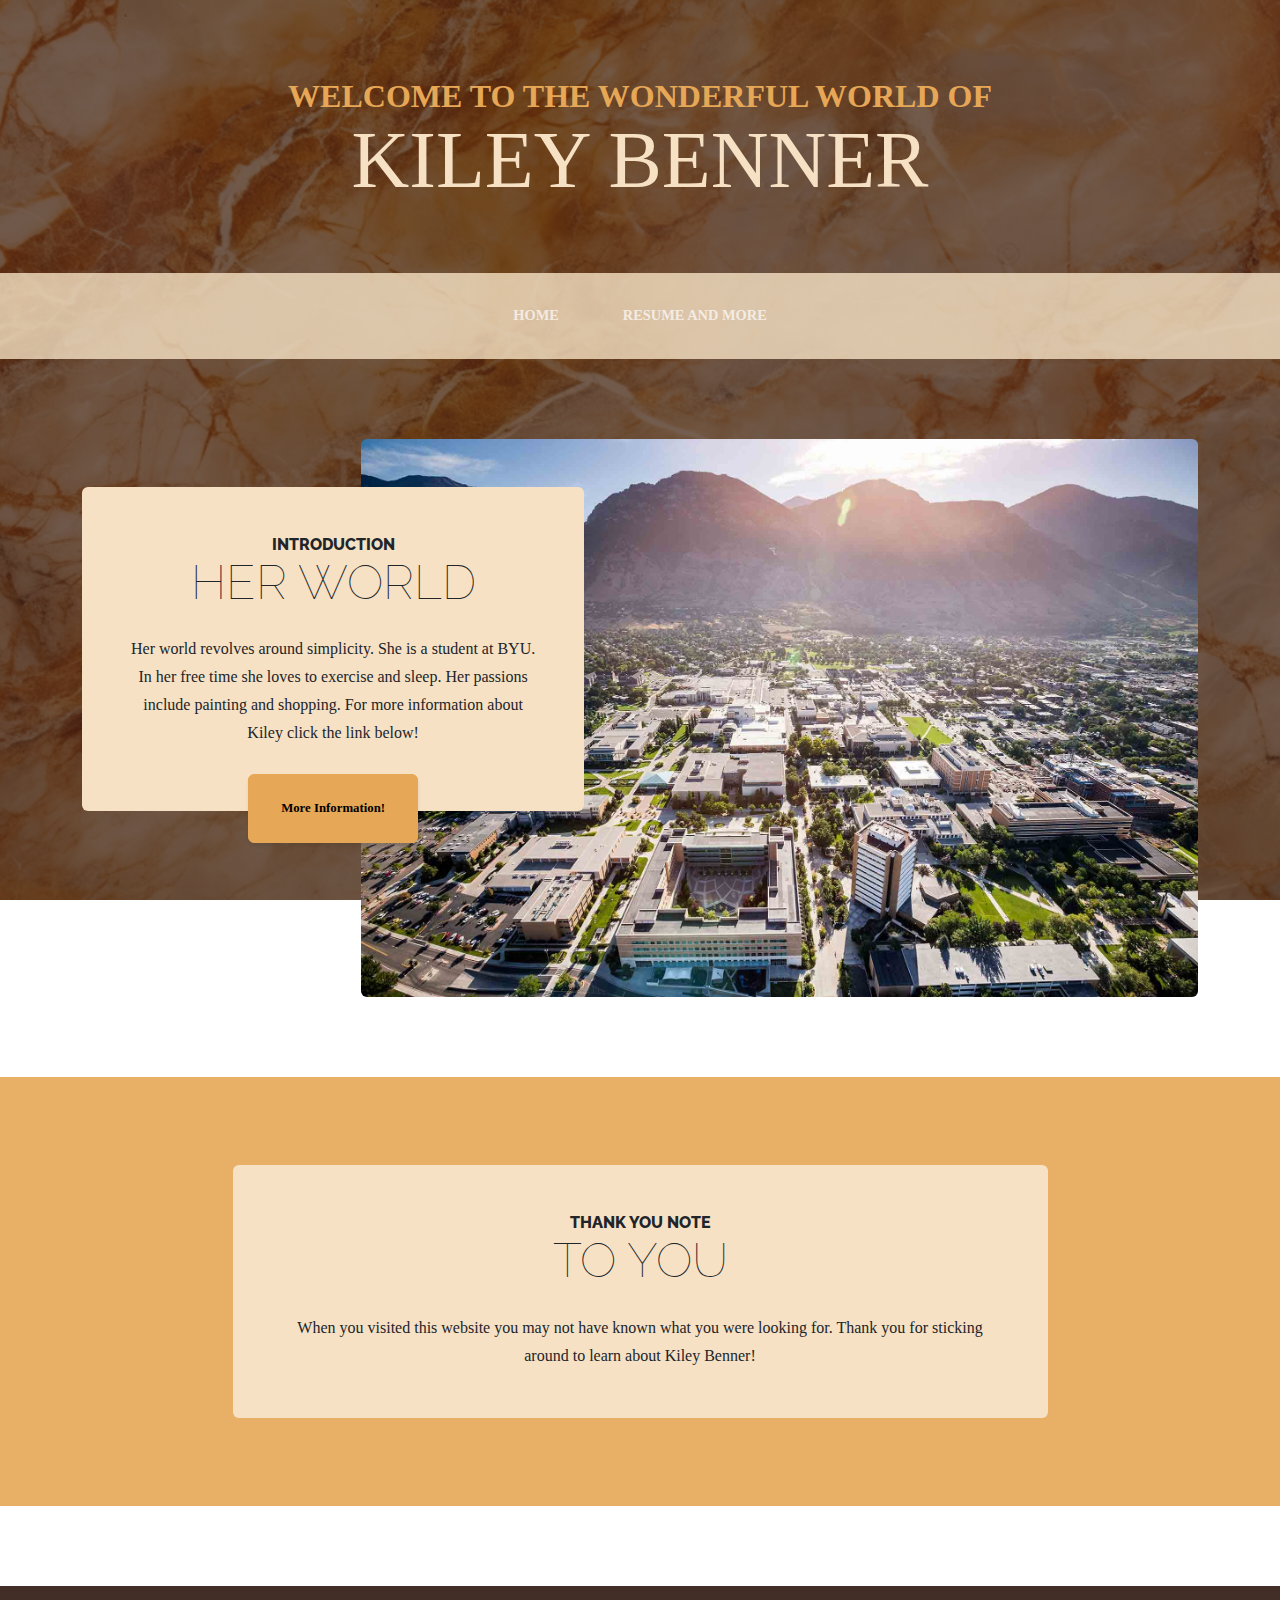
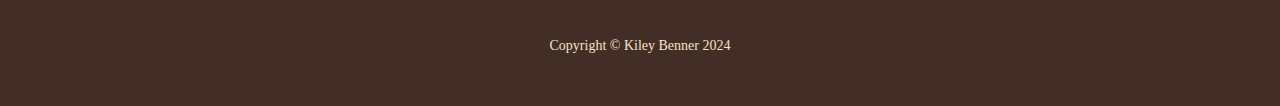
<file: index.html>
<!DOCTYPE html>
<html lang="en">
    <head>
        <meta charset="utf-8" />
        <meta name="viewport" content="width=device-width, initial-scale=1, shrink-to-fit=no" />
        <meta name="description" content="" />
        <meta name="author" content="" />
        <title>Kiley Benner</title>
        <link rel="icon" type="image/x-icon" href="assets/favicon.ico" />
        <!-- Google fonts-->
        <link href="https://fonts.googleapis.com/css?family=Raleway:100,100i,200,200i,300,300i,400,400i,500,500i,600,600i,700,700i,800,800i,900,900i" rel="stylesheet" />
        <link href="https://fonts.googleapis.com/css?family=Lora:400,400i,700,700i" rel="stylesheet" />
        <!-- Core theme CSS (includes Bootstrap)-->
        <link href="css/styles.css" rel="stylesheet" />
        <link rel="stylesheet" href="css/mystyles.css">
    </head>
    <body>
        <header>
            <h1 class="site-heading text-center text-faded d-none d-lg-block">
                <span class="site-heading-upper text-primary mb-3">Welcome to the wonderful world of</span>
                <span class="site-heading-lower">Kiley Benner</span>
            </h1>
        </header>
        <!-- Navigation-->
        <nav class="navbar navbar-expand-lg navbar-dark py-lg-4" id="mainNav">
            <div class="container">
                <a class="navbar-brand text-uppercase fw-bold d-lg-none" href="index.html">Start Bootstrap</a>
                <button class="navbar-toggler" type="button" data-bs-toggle="collapse" data-bs-target="#navbarSupportedContent" aria-controls="navbarSupportedContent" aria-expanded="false" aria-label="Toggle navigation"><span class="navbar-toggler-icon"></span></button>
                <div class="collapse navbar-collapse" id="navbarSupportedContent">
                    <ul class="navbar-nav mx-auto">
                        <li class="nav-item px-lg-4"><a class="nav-link text-uppercase" href="index.html">Home</a></li>
                        <li class="nav-item px-lg-4"><a class="nav-link text-uppercase" href="scratch.html">Resume and More</a></li>
                    </ul>
                </div>
            </div>
        </nav>
        <section class="page-section clearfix">
            <div class="container">
                <div class="intro">
                    <img class="intro-img img-fluid mb-3 mb-lg-0 rounded" src="assets/img/intro.jpg" alt="..." />
                    <div class="intro-text left-0 text-center bg-faded p-5 rounded">
                        <h2 class="section-heading mb-4">
                            <span class="section-heading-upper">Introduction</span>
                            <span class="section-heading-lower">Her World</span>
                        </h2>
                        <p class="mb-3">Her world revolves around simplicity. She is a student at BYU. In her free time she loves to exercise and sleep. Her passions include painting and shopping. For more information about Kiley click the link below! </p>
                        <div class="intro-button mx-auto"><a class="btn btn-primary btn-xl" href="scratch.html">More Information!</a></div>
                    </div>
                </div>
            </div>
        </section>
        <section class="page-section cta">
            <div class="container">
                <div class="row">
                    <div class="col-xl-9 mx-auto">
                        <div class="cta-inner bg-faded text-center rounded">
                            <h2 class="section-heading mb-4">
                                <span class="section-heading-upper">Thank You Note</span>
                                <span class="section-heading-lower">To You</span>
                            </h2>
                            <p class="mb-0">When you visited this website you may not have known what you were looking for. Thank you for sticking around to learn about Kiley Benner!</p>
                        </div>
                    </div>
                </div>
            </div>
        </section>
        <footer class="footer text-faded text-center py-5">
            <div class="container"><p class="m-0 small">Copyright &copy; Kiley Benner 2024</p></div>
        </footer>
        <!-- Bootstrap core JS-->
        <script src="https://cdn.jsdelivr.net/npm/bootstrap@5.2.3/dist/js/bootstrap.bundle.min.js"></script>
        <!-- Core theme JS-->
        <script src="js/scripts.js"></script>
    </body>
</html>
</file>
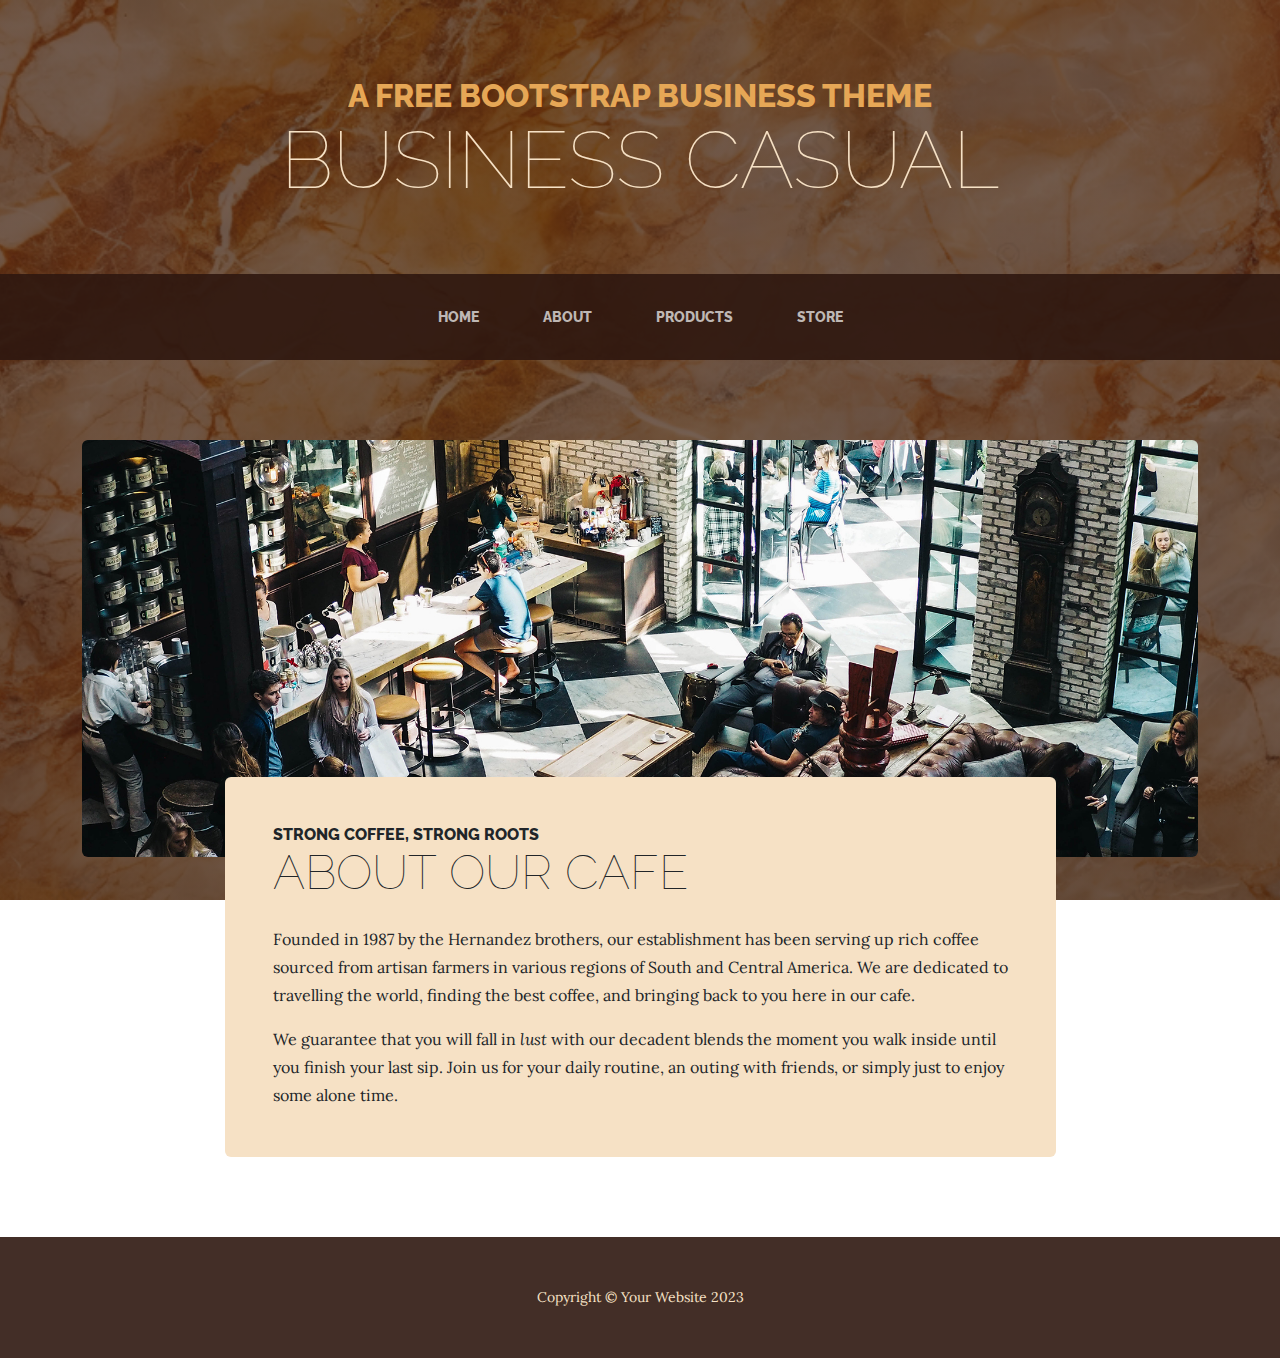
<file: about.html>
<!DOCTYPE html>
<html lang="en">
    <head>
        <meta charset="utf-8" />
        <meta name="viewport" content="width=device-width, initial-scale=1, shrink-to-fit=no" />
        <meta name="description" content="" />
        <meta name="author" content="" />
        <title>Business Casual - Start Bootstrap Theme</title>
        <link rel="icon" type="image/x-icon" href="assets/favicon.ico" />
        <!-- Google fonts-->
        <link href="https://fonts.googleapis.com/css?family=Raleway:100,100i,200,200i,300,300i,400,400i,500,500i,600,600i,700,700i,800,800i,900,900i" rel="stylesheet" />
        <link href="https://fonts.googleapis.com/css?family=Lora:400,400i,700,700i" rel="stylesheet" />
        <!-- Core theme CSS (includes Bootstrap)-->
        <link href="css/styles.css" rel="stylesheet" />
    </head>
    <body>
        <header>
            <h1 class="site-heading text-center text-faded d-none d-lg-block">
                <span class="site-heading-upper text-primary mb-3">A Free Bootstrap Business Theme</span>
                <span class="site-heading-lower">Business Casual</span>
            </h1>
        </header>
        <!-- Navigation-->
        <nav class="navbar navbar-expand-lg navbar-dark py-lg-4" id="mainNav">
            <div class="container">
                <a class="navbar-brand text-uppercase fw-bold d-lg-none" href="index.html">Start Bootstrap</a>
                <button class="navbar-toggler" type="button" data-bs-toggle="collapse" data-bs-target="#navbarSupportedContent" aria-controls="navbarSupportedContent" aria-expanded="false" aria-label="Toggle navigation"><span class="navbar-toggler-icon"></span></button>
                <div class="collapse navbar-collapse" id="navbarSupportedContent">
                    <ul class="navbar-nav mx-auto">
                        <li class="nav-item px-lg-4"><a class="nav-link text-uppercase" href="index.html">Home</a></li>
                        <li class="nav-item px-lg-4"><a class="nav-link text-uppercase" href="about.html">About</a></li>
                        <li class="nav-item px-lg-4"><a class="nav-link text-uppercase" href="products.html">Products</a></li>
                        <li class="nav-item px-lg-4"><a class="nav-link text-uppercase" href="store.html">Store</a></li>
                    </ul>
                </div>
            </div>
        </nav>
        <section class="page-section about-heading">
            <div class="container">
                <img class="img-fluid rounded about-heading-img mb-3 mb-lg-0" src="assets/img/about.jpg" alt="..." />
                <div class="about-heading-content">
                    <div class="row">
                        <div class="col-xl-9 col-lg-10 mx-auto">
                            <div class="bg-faded rounded p-5">
                                <h2 class="section-heading mb-4">
                                    <span class="section-heading-upper">Strong Coffee, Strong Roots</span>
                                    <span class="section-heading-lower">About Our Cafe</span>
                                </h2>
                                <p>Founded in 1987 by the Hernandez brothers, our establishment has been serving up rich coffee sourced from artisan farmers in various regions of South and Central America. We are dedicated to travelling the world, finding the best coffee, and bringing back to you here in our cafe.</p>
                                <p class="mb-0">
                                    We guarantee that you will fall in
                                    <em>lust</em>
                                    with our decadent blends the moment you walk inside until you finish your last sip. Join us for your daily routine, an outing with friends, or simply just to enjoy some alone time.
                                </p>
                            </div>
                        </div>
                    </div>
                </div>
            </div>
        </section>
        <footer class="footer text-faded text-center py-5">
            <div class="container"><p class="m-0 small">Copyright &copy; Your Website 2023</p></div>
        </footer>
        <!-- Bootstrap core JS-->
        <script src="https://cdn.jsdelivr.net/npm/bootstrap@5.2.3/dist/js/bootstrap.bundle.min.js"></script>
        <!-- Core theme JS-->
        <script src="js/scripts.js"></script>
    </body>
</html>
</file>
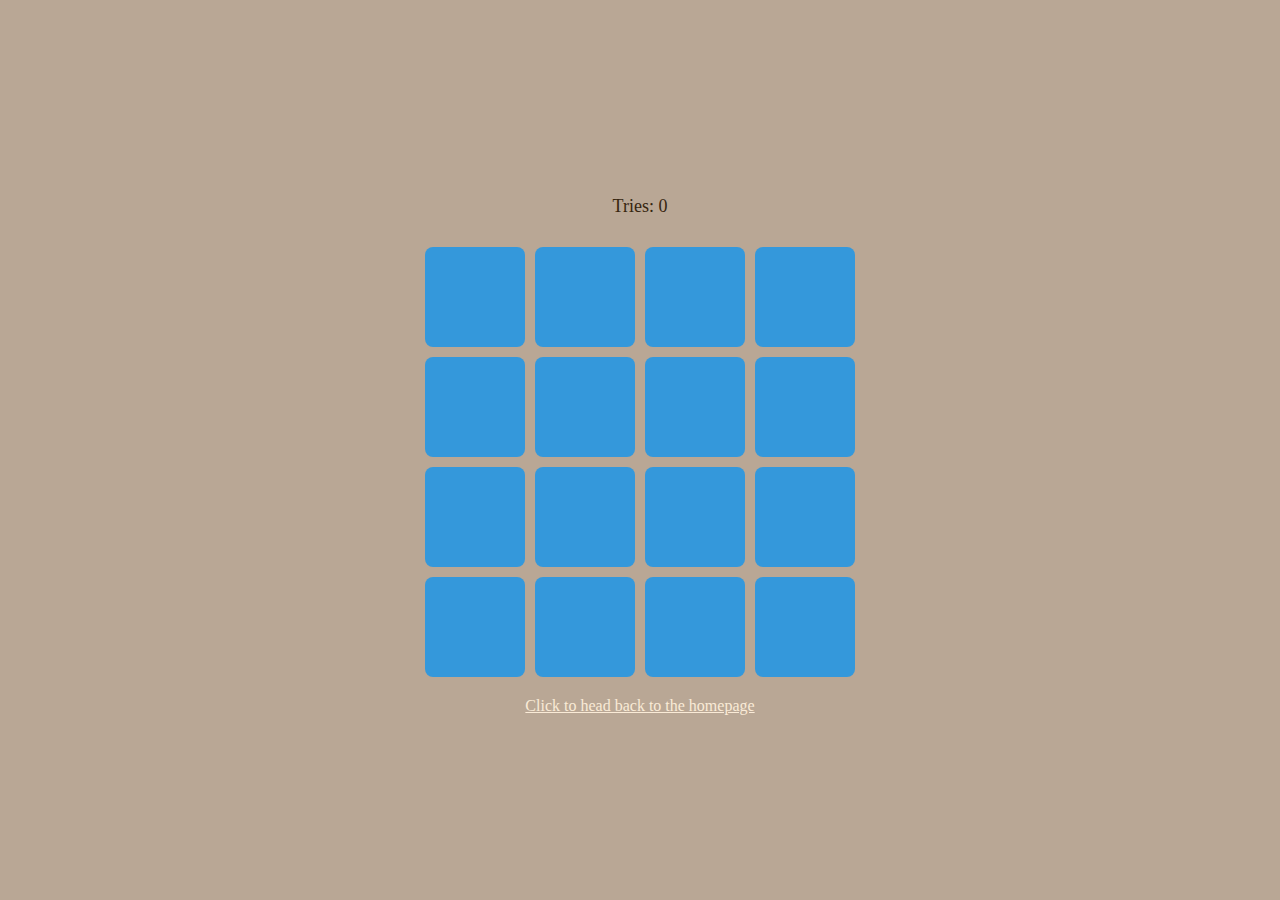
<file: game.html>
<!DOCTYPE html>
<html lang="en">
<head>
    <meta charset="UTF-8">
    <meta name="viewport" content="width=device-width, initial-scale=1.0">
    <title>Memory Matching Game</title>
    <style>
        body {
            font-family: Arial, sans-serif;
            display: flex;
            flex-direction: column;
            align-items: center;
            justify-content: center;
            height: 100vh;
            margin: 0;
            background-color: #f4f4f4;
        }
        .game-container {
            display: grid;
            grid-template-columns: repeat(4, 100px);
            grid-gap: 10px;
            margin: 20px 0;
        }
        .card {
            width: 100px;
            height: 100px;
            background-color: #3498db;
            color: white;
            display: flex;
            justify-content: center;
            align-items: center;
            font-size: 24px;
            font-weight: bold;
            cursor: pointer;
            border-radius: 8px;
            text-transform: uppercase;
        }
        .card.matched {
            background-color: #2ecc71;
            cursor: default;
        }
        .card.hidden {
            background-color: #3498db;
            color: transparent;
        }
        .stats {
            font-size: 18px;
            margin: 10px;
        }
    </style>
</head>
<body>
    <div class="stats" id="stats">Tries: 0</div>
    <div class="game-container" id="gameContainer"></div>

    <script>
        const gameContainer = document.getElementById('gameContainer');
        const stats = document.getElementById('stats');

        const symbols = ['A', 'B', 'C', 'D', 'E', 'F', 'G', 'H'];
        let cards = [...symbols, ...symbols]; // Duplicate the symbols
        cards = cards.sort(() => 0.5 - Math.random()); // Shuffle the cards

        let firstCard = null;
        let secondCard = null;
        let isFlipping = false;
        let tries = 0;
        let matchedPairs = 0;

        function updateStats() {
            stats.textContent = `Tries: ${tries}`;
        }

        function createCard(symbol) {
            const card = document.createElement('div');
            card.classList.add('card', 'hidden');
            card.textContent = symbol;
            card.addEventListener('click', () => handleCardClick(card));
            return card;
        }

        function handleCardClick(card) {
            if (isFlipping || card === firstCard || card.classList.contains('matched')) {
                return;
            }

            card.classList.remove('hidden');

            if (!firstCard) {
                firstCard = card;
                return;
            }

            secondCard = card;
            isFlipping = true;
            tries++;
            updateStats();

            if (firstCard.textContent === secondCard.textContent) {
                firstCard.classList.add('matched');
                secondCard.classList.add('matched');
                matchedPairs++;
                resetCards();

                if (matchedPairs === symbols.length) {
                    setTimeout(() => alert(`You won in ${tries} tries!`), 500);
                }
            } else {
                setTimeout(() => {
                    firstCard.classList.add('hidden');
                    secondCard.classList.add('hidden');
                    resetCards();
                }, 1000);
            }
        }

        function resetCards() {
            firstCard = null;
            secondCard = null;
            isFlipping = false;
        }

        function initializeGame() {
            cards.forEach(symbol => {
                const card = createCard(symbol);
                gameContainer.appendChild(card);
            });
        }

        initializeGame();
        updateStats();
    </script>
    <a href="scratch.html">Click to head back to the homepage</a>
    <link rel="stylesheet" href="scratchstyle.css">
</body>
</html>
</file>
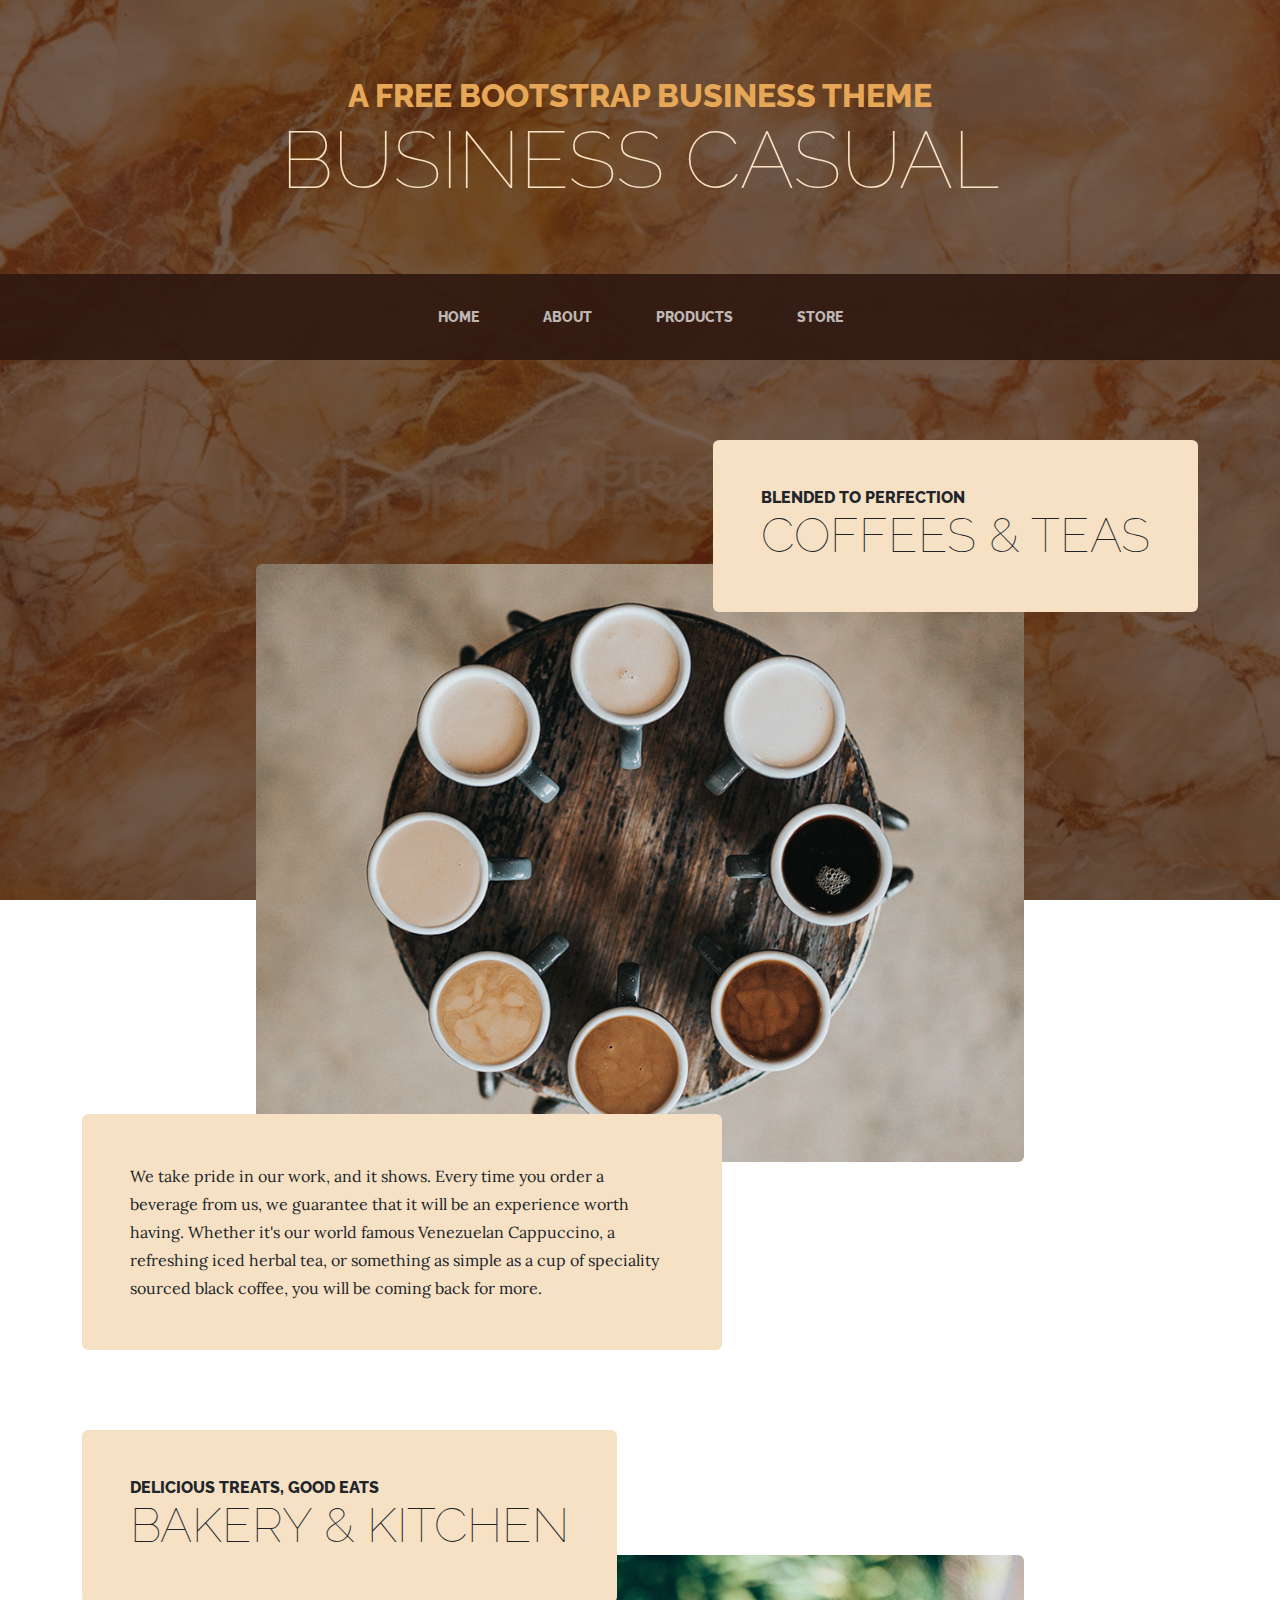
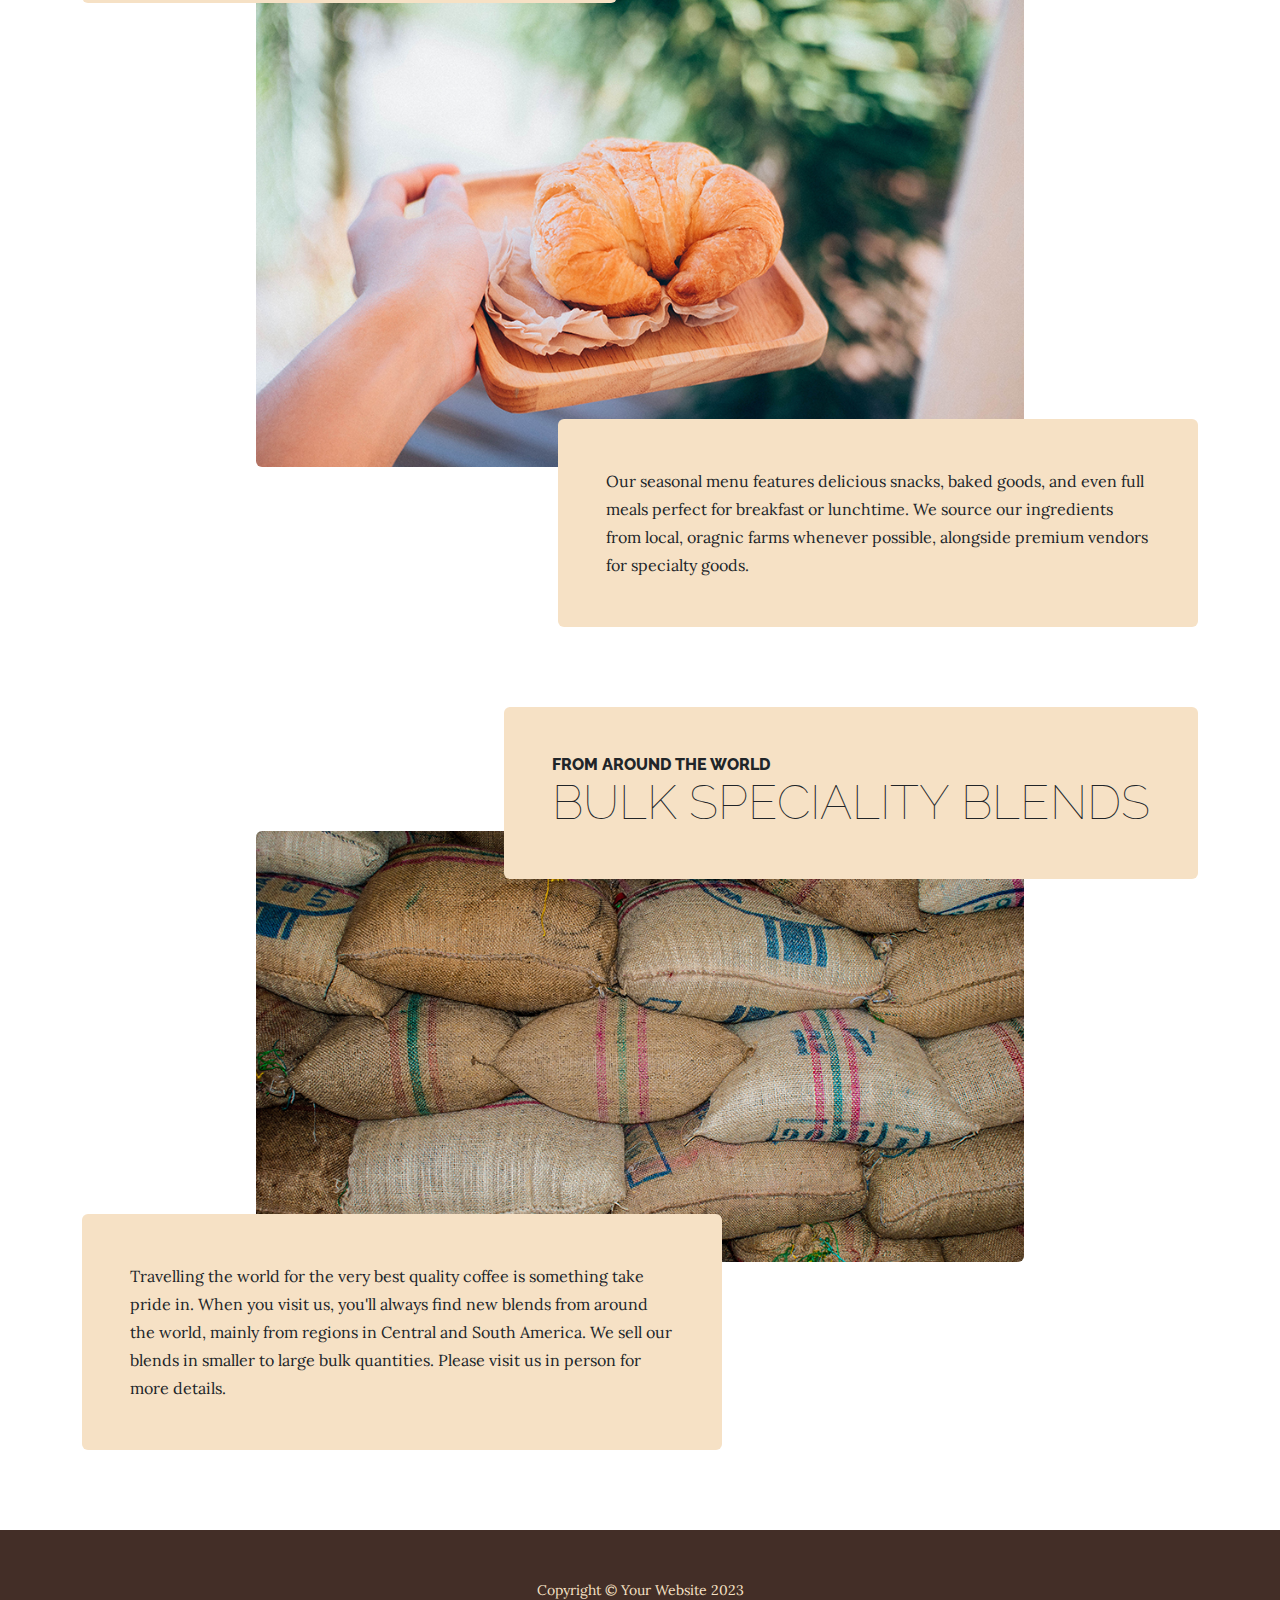
<file: products.html>
<!DOCTYPE html>
<html lang="en">
    <head>
        <meta charset="utf-8" />
        <meta name="viewport" content="width=device-width, initial-scale=1, shrink-to-fit=no" />
        <meta name="description" content="" />
        <meta name="author" content="" />
        <title>Business Casual - Start Bootstrap Theme</title>
        <link rel="icon" type="image/x-icon" href="assets/favicon.ico" />
        <!-- Google fonts-->
        <link href="https://fonts.googleapis.com/css?family=Raleway:100,100i,200,200i,300,300i,400,400i,500,500i,600,600i,700,700i,800,800i,900,900i" rel="stylesheet" />
        <link href="https://fonts.googleapis.com/css?family=Lora:400,400i,700,700i" rel="stylesheet" />
        <!-- Core theme CSS (includes Bootstrap)-->
        <link href="css/styles.css" rel="stylesheet" />
    </head>
    <body>
        <header>
            <h1 class="site-heading text-center text-faded d-none d-lg-block">
                <span class="site-heading-upper text-primary mb-3">A Free Bootstrap Business Theme</span>
                <span class="site-heading-lower">Business Casual</span>
            </h1>
        </header>
        <!-- Navigation-->
        <nav class="navbar navbar-expand-lg navbar-dark py-lg-4" id="mainNav">
            <div class="container">
                <a class="navbar-brand text-uppercase fw-bold d-lg-none" href="index.html">Start Bootstrap</a>
                <button class="navbar-toggler" type="button" data-bs-toggle="collapse" data-bs-target="#navbarSupportedContent" aria-controls="navbarSupportedContent" aria-expanded="false" aria-label="Toggle navigation"><span class="navbar-toggler-icon"></span></button>
                <div class="collapse navbar-collapse" id="navbarSupportedContent">
                    <ul class="navbar-nav mx-auto">
                        <li class="nav-item px-lg-4"><a class="nav-link text-uppercase" href="index.html">Home</a></li>
                        <li class="nav-item px-lg-4"><a class="nav-link text-uppercase" href="about.html">About</a></li>
                        <li class="nav-item px-lg-4"><a class="nav-link text-uppercase" href="products.html">Products</a></li>
                        <li class="nav-item px-lg-4"><a class="nav-link text-uppercase" href="store.html">Store</a></li>
                    </ul>
                </div>
            </div>
        </nav>
        <section class="page-section">
            <div class="container">
                <div class="product-item">
                    <div class="product-item-title d-flex">
                        <div class="bg-faded p-5 d-flex ms-auto rounded">
                            <h2 class="section-heading mb-0">
                                <span class="section-heading-upper">Blended to Perfection</span>
                                <span class="section-heading-lower">Coffees & Teas</span>
                            </h2>
                        </div>
                    </div>
                    <img class="product-item-img mx-auto d-flex rounded img-fluid mb-3 mb-lg-0" src="assets/img/products-01.jpg" alt="..." />
                    <div class="product-item-description d-flex me-auto">
                        <div class="bg-faded p-5 rounded"><p class="mb-0">We take pride in our work, and it shows. Every time you order a beverage from us, we guarantee that it will be an experience worth having. Whether it's our world famous Venezuelan Cappuccino, a refreshing iced herbal tea, or something as simple as a cup of speciality sourced black coffee, you will be coming back for more.</p></div>
                    </div>
                </div>
            </div>
        </section>
        <section class="page-section">
            <div class="container">
                <div class="product-item">
                    <div class="product-item-title d-flex">
                        <div class="bg-faded p-5 d-flex me-auto rounded">
                            <h2 class="section-heading mb-0">
                                <span class="section-heading-upper">Delicious Treats, Good Eats</span>
                                <span class="section-heading-lower">Bakery & Kitchen</span>
                            </h2>
                        </div>
                    </div>
                    <img class="product-item-img mx-auto d-flex rounded img-fluid mb-3 mb-lg-0" src="assets/img/products-02.jpg" alt="..." />
                    <div class="product-item-description d-flex ms-auto">
                        <div class="bg-faded p-5 rounded"><p class="mb-0">Our seasonal menu features delicious snacks, baked goods, and even full meals perfect for breakfast or lunchtime. We source our ingredients from local, oragnic farms whenever possible, alongside premium vendors for specialty goods.</p></div>
                    </div>
                </div>
            </div>
        </section>
        <section class="page-section">
            <div class="container">
                <div class="product-item">
                    <div class="product-item-title d-flex">
                        <div class="bg-faded p-5 d-flex ms-auto rounded">
                            <h2 class="section-heading mb-0">
                                <span class="section-heading-upper">From Around the World</span>
                                <span class="section-heading-lower">Bulk Speciality Blends</span>
                            </h2>
                        </div>
                    </div>
                    <img class="product-item-img mx-auto d-flex rounded img-fluid mb-3 mb-lg-0" src="assets/img/products-03.jpg" alt="..." />
                    <div class="product-item-description d-flex me-auto">
                        <div class="bg-faded p-5 rounded"><p class="mb-0">Travelling the world for the very best quality coffee is something take pride in. When you visit us, you'll always find new blends from around the world, mainly from regions in Central and South America. We sell our blends in smaller to large bulk quantities. Please visit us in person for more details.</p></div>
                    </div>
                </div>
            </div>
        </section>
        <footer class="footer text-faded text-center py-5">
            <div class="container"><p class="m-0 small">Copyright &copy; Your Website 2023</p></div>
        </footer>
        <!-- Bootstrap core JS-->
        <script src="https://cdn.jsdelivr.net/npm/bootstrap@5.2.3/dist/js/bootstrap.bundle.min.js"></script>
        <!-- Core theme JS-->
        <script src="js/scripts.js"></script>
    </body>
</html>
</file>
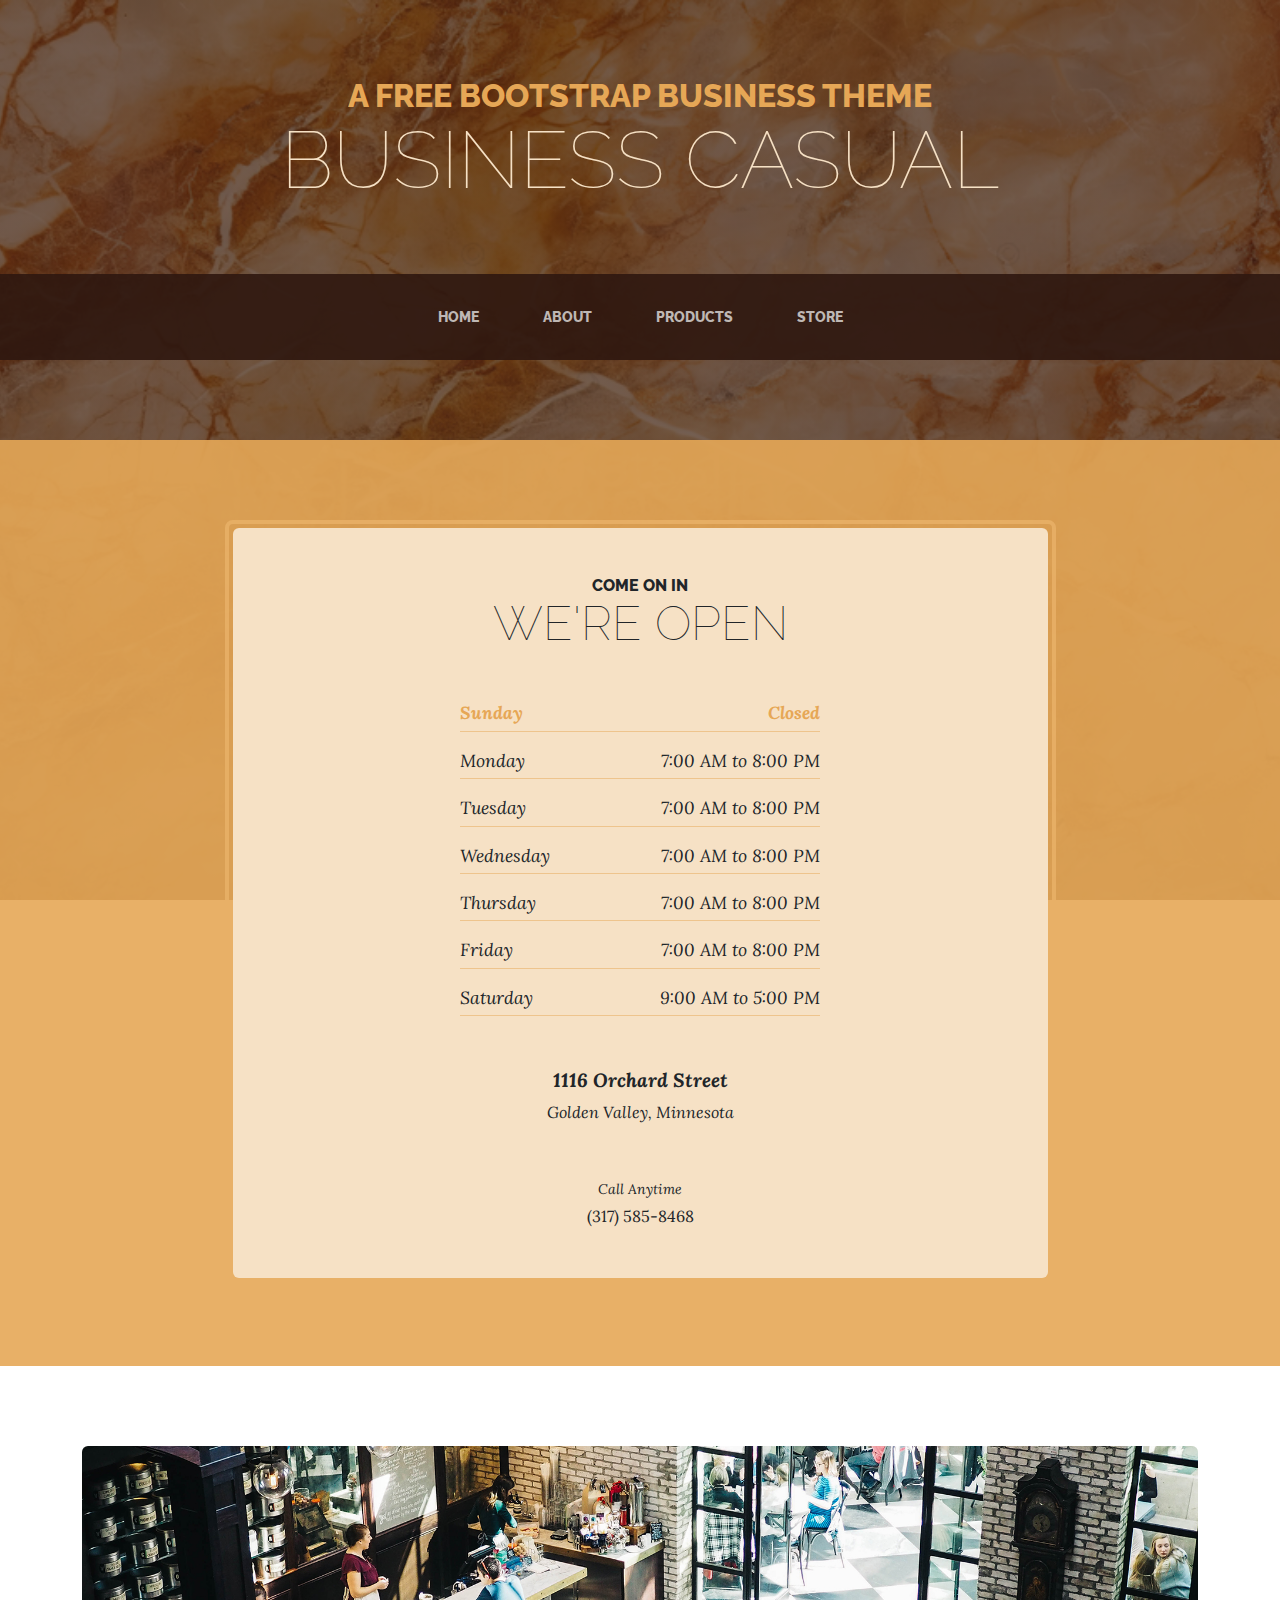
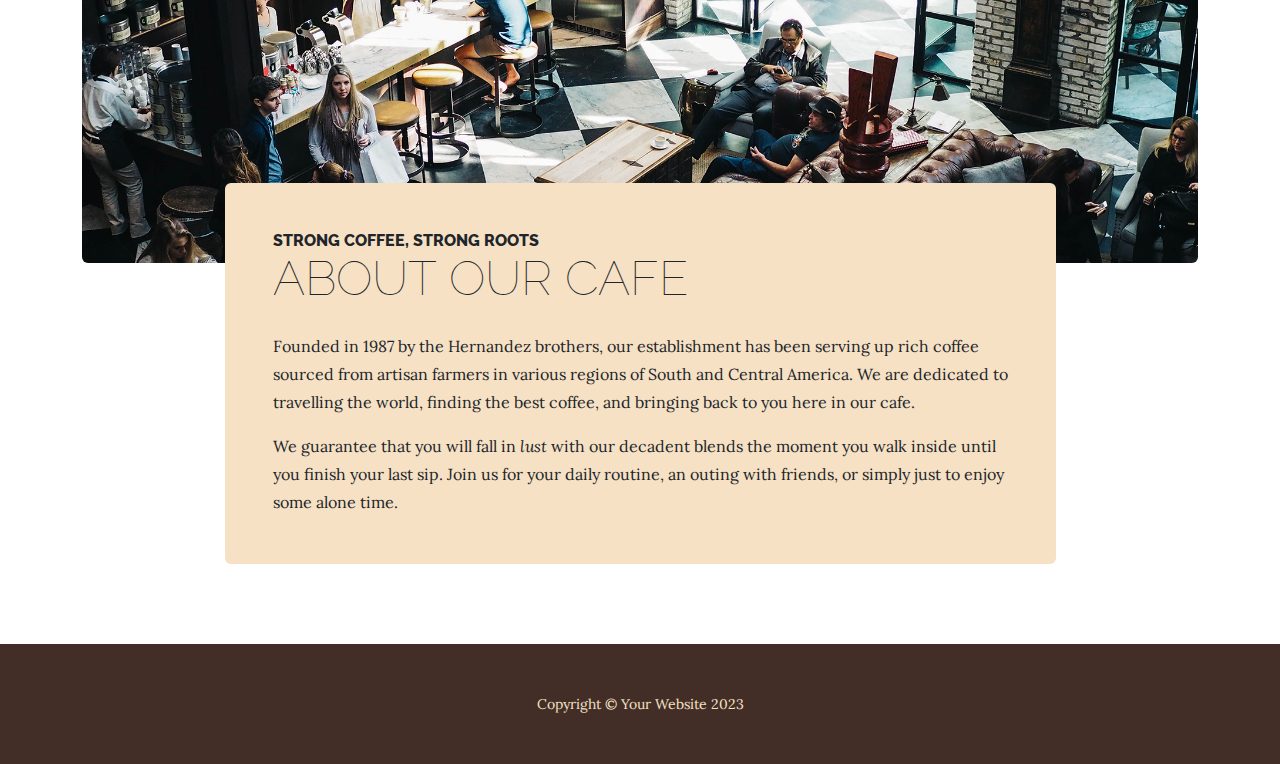
<file: store.html>
<!DOCTYPE html>
<html lang="en">
    <head>
        <meta charset="utf-8" />
        <meta name="viewport" content="width=device-width, initial-scale=1, shrink-to-fit=no" />
        <meta name="description" content="" />
        <meta name="author" content="" />
        <title>Business Casual - Start Bootstrap Theme</title>
        <link rel="icon" type="image/x-icon" href="assets/favicon.ico" />
        <!-- Google fonts-->
        <link href="https://fonts.googleapis.com/css?family=Raleway:100,100i,200,200i,300,300i,400,400i,500,500i,600,600i,700,700i,800,800i,900,900i" rel="stylesheet" />
        <link href="https://fonts.googleapis.com/css?family=Lora:400,400i,700,700i" rel="stylesheet" />
        <!-- Core theme CSS (includes Bootstrap)-->
        <link href="css/styles.css" rel="stylesheet" />
    </head>
    <body>
        <header>
            <h1 class="site-heading text-center text-faded d-none d-lg-block">
                <span class="site-heading-upper text-primary mb-3">A Free Bootstrap Business Theme</span>
                <span class="site-heading-lower">Business Casual</span>
            </h1>
        </header>
        <!-- Navigation-->
        <nav class="navbar navbar-expand-lg navbar-dark py-lg-4" id="mainNav">
            <div class="container">
                <a class="navbar-brand text-uppercase fw-bold d-lg-none" href="index.html">Start Bootstrap</a>
                <button class="navbar-toggler" type="button" data-bs-toggle="collapse" data-bs-target="#navbarSupportedContent" aria-controls="navbarSupportedContent" aria-expanded="false" aria-label="Toggle navigation"><span class="navbar-toggler-icon"></span></button>
                <div class="collapse navbar-collapse" id="navbarSupportedContent">
                    <ul class="navbar-nav mx-auto">
                        <li class="nav-item px-lg-4"><a class="nav-link text-uppercase" href="index.html">Home</a></li>
                        <li class="nav-item px-lg-4"><a class="nav-link text-uppercase" href="about.html">About</a></li>
                        <li class="nav-item px-lg-4"><a class="nav-link text-uppercase" href="products.html">Products</a></li>
                        <li class="nav-item px-lg-4"><a class="nav-link text-uppercase" href="store.html">Store</a></li>
                    </ul>
                </div>
            </div>
        </nav>
        <section class="page-section cta">
            <div class="container">
                <div class="row">
                    <div class="col-xl-9 mx-auto">
                        <div class="cta-inner bg-faded text-center rounded">
                            <h2 class="section-heading mb-5">
                                <span class="section-heading-upper">Come On In</span>
                                <span class="section-heading-lower">We're Open</span>
                            </h2>
                            <ul class="list-unstyled list-hours mb-5 text-left mx-auto">
                                <li class="list-unstyled-item list-hours-item d-flex">
                                    Sunday
                                    <span class="ms-auto">Closed</span>
                                </li>
                                <li class="list-unstyled-item list-hours-item d-flex">
                                    Monday
                                    <span class="ms-auto">7:00 AM to 8:00 PM</span>
                                </li>
                                <li class="list-unstyled-item list-hours-item d-flex">
                                    Tuesday
                                    <span class="ms-auto">7:00 AM to 8:00 PM</span>
                                </li>
                                <li class="list-unstyled-item list-hours-item d-flex">
                                    Wednesday
                                    <span class="ms-auto">7:00 AM to 8:00 PM</span>
                                </li>
                                <li class="list-unstyled-item list-hours-item d-flex">
                                    Thursday
                                    <span class="ms-auto">7:00 AM to 8:00 PM</span>
                                </li>
                                <li class="list-unstyled-item list-hours-item d-flex">
                                    Friday
                                    <span class="ms-auto">7:00 AM to 8:00 PM</span>
                                </li>
                                <li class="list-unstyled-item list-hours-item d-flex">
                                    Saturday
                                    <span class="ms-auto">9:00 AM to 5:00 PM</span>
                                </li>
                            </ul>
                            <p class="address mb-5">
                                <em>
                                    <strong>1116 Orchard Street</strong>
                                    <br />
                                    Golden Valley, Minnesota
                                </em>
                            </p>
                            <p class="mb-0">
                                <small><em>Call Anytime</em></small>
                                <br />
                                (317) 585-8468
                            </p>
                        </div>
                    </div>
                </div>
            </div>
        </section>
        <section class="page-section about-heading">
            <div class="container">
                <img class="img-fluid rounded about-heading-img mb-3 mb-lg-0" src="assets/img/about.jpg" alt="..." />
                <div class="about-heading-content">
                    <div class="row">
                        <div class="col-xl-9 col-lg-10 mx-auto">
                            <div class="bg-faded rounded p-5">
                                <h2 class="section-heading mb-4">
                                    <span class="section-heading-upper">Strong Coffee, Strong Roots</span>
                                    <span class="section-heading-lower">About Our Cafe</span>
                                </h2>
                                <p>Founded in 1987 by the Hernandez brothers, our establishment has been serving up rich coffee sourced from artisan farmers in various regions of South and Central America. We are dedicated to travelling the world, finding the best coffee, and bringing back to you here in our cafe.</p>
                                <p class="mb-0">
                                    We guarantee that you will fall in
                                    <em>lust</em>
                                    with our decadent blends the moment you walk inside until you finish your last sip. Join us for your daily routine, an outing with friends, or simply just to enjoy some alone time.
                                </p>
                            </div>
                        </div>
                    </div>
                </div>
            </div>
        </section>
        <footer class="footer text-faded text-center py-5">
            <div class="container"><p class="m-0 small">Copyright &copy; Your Website 2023</p></div>
        </footer>
        <!-- Bootstrap core JS-->
        <script src="https://cdn.jsdelivr.net/npm/bootstrap@5.2.3/dist/js/bootstrap.bundle.min.js"></script>
        <!-- Core theme JS-->
        <script src="js/scripts.js"></script>
    </body>
</html>
</file>
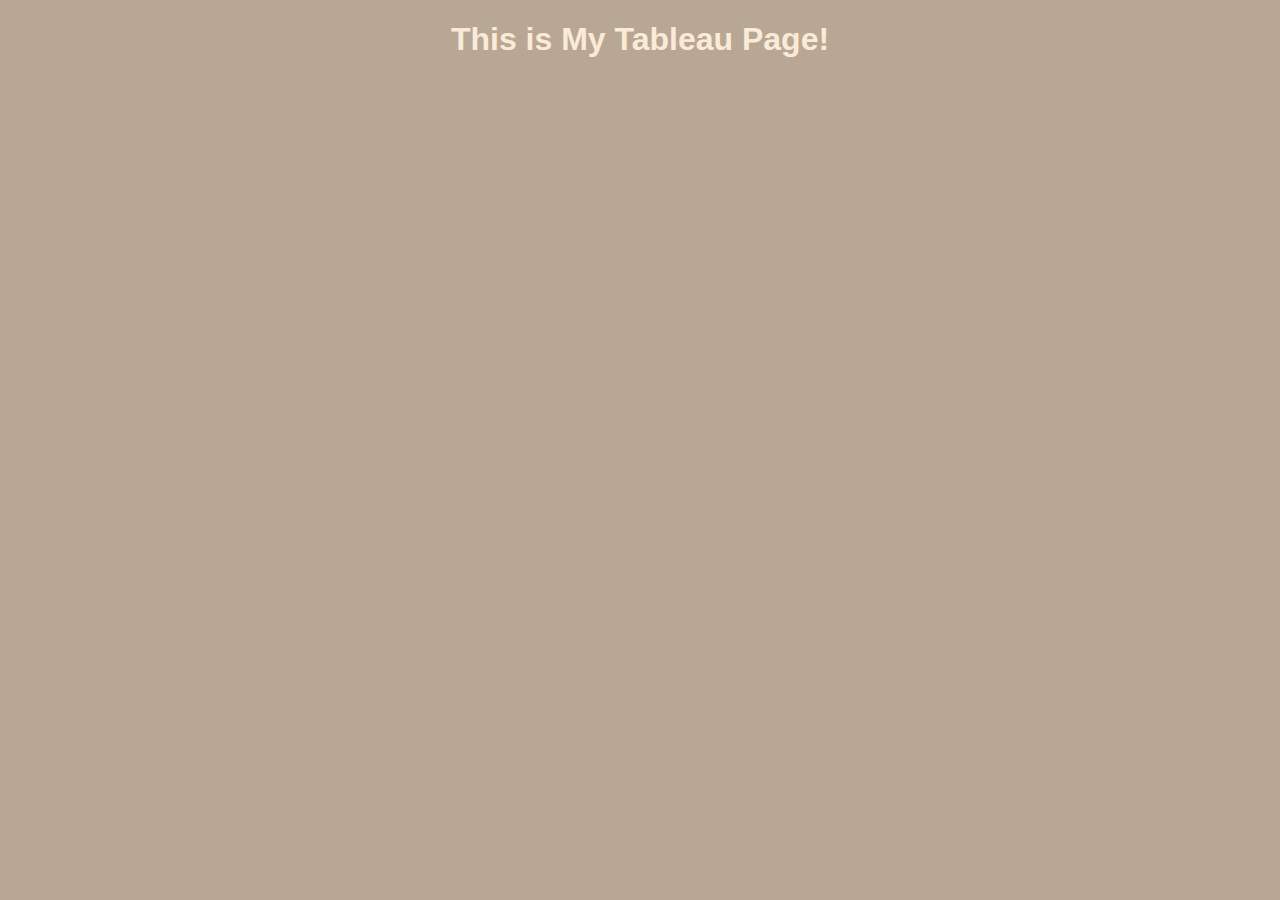
<file: tableau.html>
<!DOCTYPE html>
<html lang="en">
<head>
    <meta charset="UTF-8">
    <meta name="viewport" content="width=device-width, initial-scale=1.0">
    <title>Tablaeu</title>
    <link rel="stylesheet" href="scratchstyle.css">
</head>
<body>
    <div class="container">
    <h1>This is My Tableau Page!</h1>
</div>
    <div class='tableauPlaceholder' id='viz1733879328969' style='position: relative'><noscript><a href='#'><img alt='Health Tracker Metrics ' src='https:&#47;&#47;public.tableau.com&#47;static&#47;images&#47;He&#47;HealthTracker_17222296039800&#47;HealthTrackerMetrics&#47;1_rss.png' style='border: none' /></a></noscript><object class='tableauViz'  style='display:none;'><param name='host_url' value='https%3A%2F%2Fpublic.tableau.com%2F' /> <param name='embed_code_version' value='3' /> <param name='site_root' value='' /><param name='name' value='HealthTracker_17222296039800&#47;HealthTrackerMetrics' /><param name='tabs' value='no' /><param name='toolbar' value='yes' /><param name='static_image' value='https:&#47;&#47;public.tableau.com&#47;static&#47;images&#47;He&#47;HealthTracker_17222296039800&#47;HealthTrackerMetrics&#47;1.png' /> <param name='animate_transition' value='yes' /><param name='display_static_image' value='yes' /><param name='display_spinner' value='yes' /><param name='display_overlay' value='yes' /><param name='display_count' value='yes' /><param name='language' value='en-US' /></object></div>                <script type='text/javascript'>                    var divElement = document.getElementById('viz1733879328969');                    var vizElement = divElement.getElementsByTagName('object')[0];                    vizElement.style.width='1400px';vizElement.style.height='827px';                    var scriptElement = document.createElement('script');                    scriptElement.src = 'https://public.tableau.com/javascripts/api/viz_v1.js';                    vizElement.parentNode.insertBefore(scriptElement, vizElement);                </script>
</body>
</html>
</file>
<file: css/mystyles.css>
body{
    font-family: 'Times New Roman', Times, serif;
}
.site-heading-lower{
    font-family: 'Times New Roman', Times, serif;
}
.mb-3{
    font-family: 'Times New Roman', Times, serif;
}
a{
    font-family: 'Times New Roman', Times, serif;
}
#mainNav{
    background-color: rgba(255, 235, 205, 0.757);
}
</file>
<file: scratchstyle.css>
.container {
    text-align: center;
  }
body{
    font-family: Georgia, 'Times New Roman', Times, serif;
    color: rgb(54, 37, 15);
    background-color: rgb(185, 167, 149);
}
h1{
    font-family: 'Segoe UI', Tahoma, Geneva, Verdana, sans-serif;
    color: antiquewhite;
    
}
p{
    font-weight: bold;
}
.rizz{
    display: block;
    border: 2px solid lime;
    padding: 5px;
    margin: 10px;
    text-align: center;
    font-size: 250%;
    font-family: chiller, papyrus;
    font-weight: bold;
}
.rizz:hover{
    font-size: 500%;
    color: blueviolet;
    border: 5px darkcyan dashed;
}
a:visited{
    color: azure;
}
img{
    border: blanchedalmond 3px solid;
    padding: 5px;
    margin: 10px;
}
ul > li:hover{
    text-decoration: underline;
    background-color: beige;
}
a:hover{
    text-decoration: overline;
}
a{
    color: antiquewhite;
}
.common{
    position: absolute;
    border: 2px solid azure;
    padding: 5px;
    margin: 5px;
   
}
.bottom{
    position: fixed;
    bottom: 0px;
    left: 0px;
    right: 0px;
    text-align: center;
    font-style: italic;
    background-color: antiquewhite;
}
.top{
    top: 0px;
    left: 0px;
    right: 0px;
    text-align: center;
}
.content{
    top: 150px;
    bottom: 50px;
    left: 0px;
    right: 0px;
}
.nav{
    z-index: 1;
    position: relative;
    float: right;
}
.video-container iframe {

    display: block;
  
    margin: 0 auto;
  
  }
</file>
